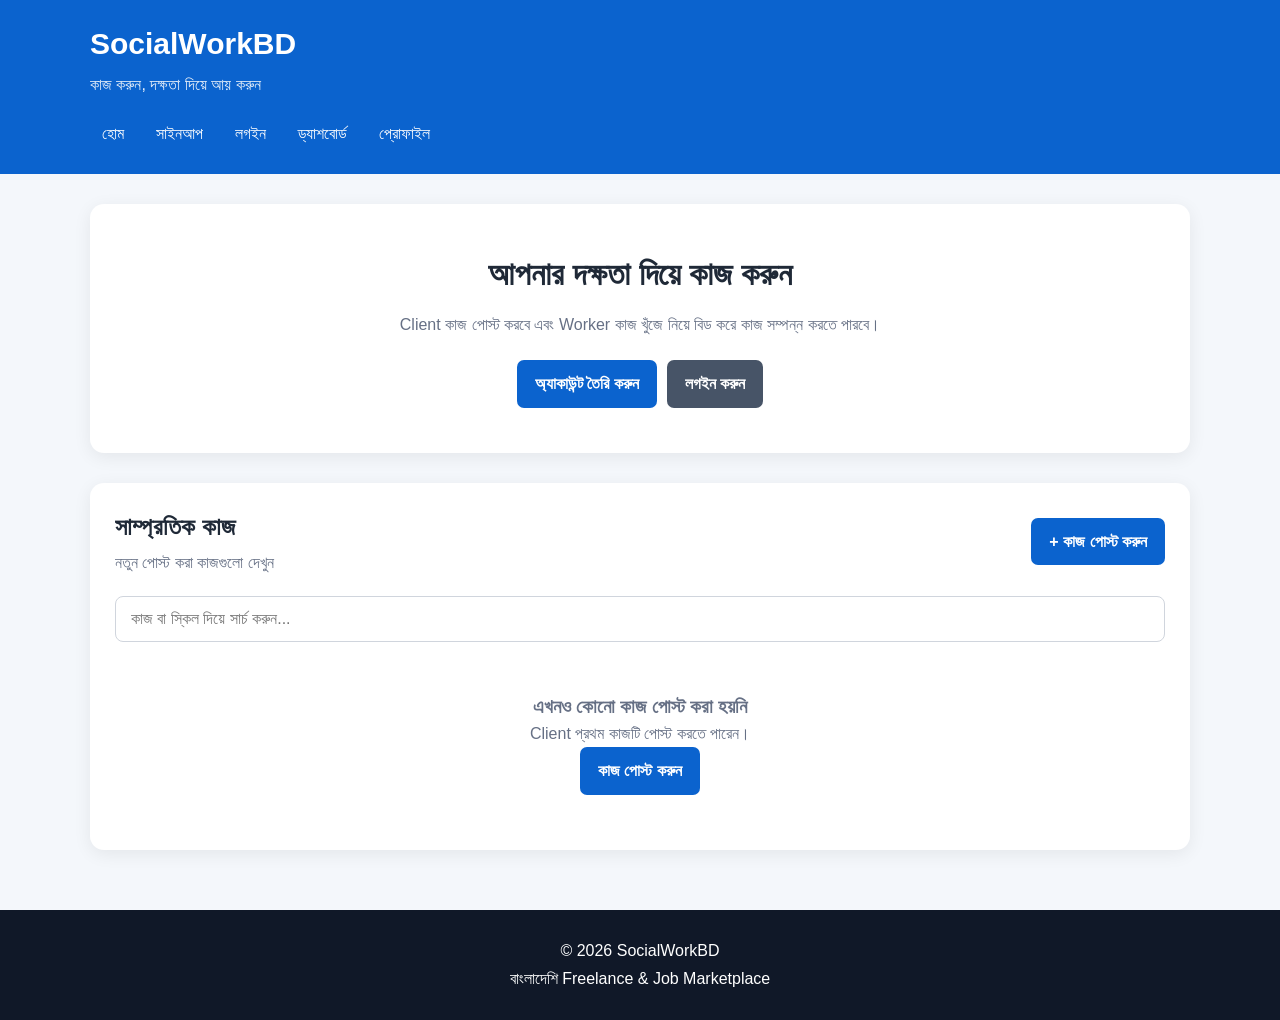
<file: index.html>
<!DOCTYPE html>
<html lang="bn">
<head>
  <meta charset="UTF-8">
  <meta name="viewport" content="width=device-width, initial-scale=1.0">
  <title>SocialWorkBD - কাজের মার্কেটপ্লেস</title>
  <link rel="stylesheet" href="styles.css">
</head>

<body>

<header class="site-header">
  <div class="container">
    <h1>SocialWorkBD</h1>
    <p>কাজ করুন, দক্ষতা দিয়ে আয় করুন</p>

    <nav>
      <a href="index.html">হোম</a>
      <a href="signup.html">সাইনআপ</a>
      <a href="login.html">লগইন</a>
      <a href="dashboard.html">ড্যাশবোর্ড</a>
      <a href="profile.html">প্রোফাইল</a>
    </nav>
  </div>
</header>

<main class="container">

  <section class="hero">
    <h2>আপনার দক্ষতা দিয়ে কাজ করুন</h2>
    <p>
      Client কাজ পোস্ট করবে এবং Worker কাজ খুঁজে নিয়ে
      বিড করে কাজ সম্পন্ন করতে পারবে।
    </p>

    <div class="hero-buttons">
      <a class="btn" href="signup.html">অ্যাকাউন্ট তৈরি করুন</a>
      <a class="btn secondary" href="login.html">লগইন করুন</a>
    </div>
  </section>

  <section class="jobs-section">

    <div class="section-heading">
      <div>
        <h2>সাম্প্রতিক কাজ</h2>
        <p>নতুন পোস্ট করা কাজগুলো দেখুন</p>
      </div>

      <a class="btn" href="post-job.html">+ কাজ পোস্ট করুন</a>
    </div>

    <div class="search-box">
      <input
        type="search"
        id="job-search"
        placeholder="কাজ বা স্কিল দিয়ে সার্চ করুন..."
        autocomplete="off"
      >
    </div>

    <ul id="job-list"></ul>

    <div id="no-jobs" class="empty-state" hidden>
      <h3>এখনও কোনো কাজ পোস্ট করা হয়নি</h3>
      <p>Client প্রথম কাজটি পোস্ট করতে পারেন।</p>
      <a class="btn" href="post-job.html">কাজ পোস্ট করুন</a>
    </div>

  </section>

</main>

<footer>
  <div class="container">
    <p>© 2026 SocialWorkBD</p>
    <p>বাংলাদেশি Freelance & Job Marketplace</p>
  </div>
</footer>

<script src="app.js"></script>

</body>
</html>
</file>
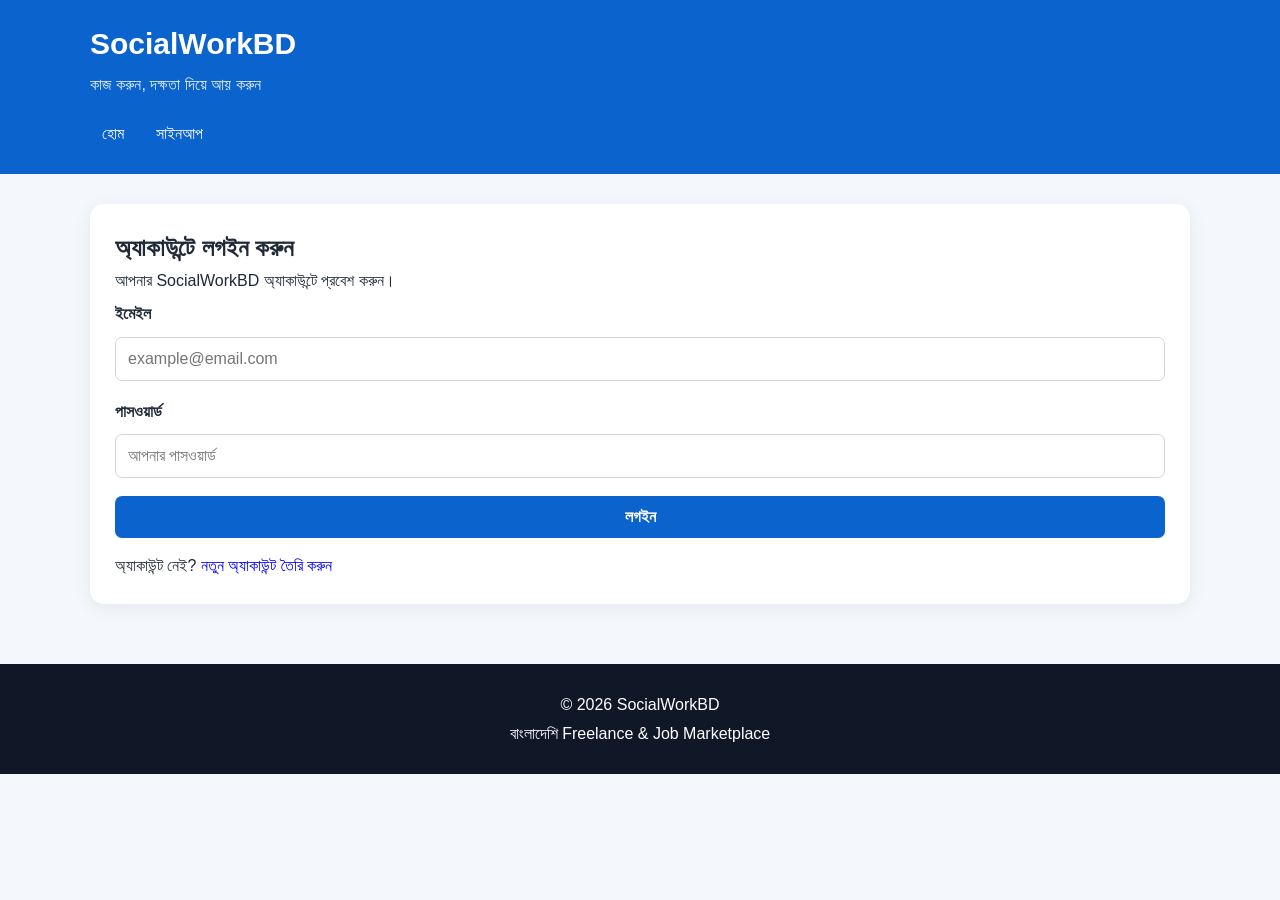
<file: dashboard.html>
<!DOCTYPE html>
<html lang="bn">
<head>
  <meta charset="UTF-8">
  <meta name="viewport" content="width=device-width, initial-scale=1.0">
  <title>ড্যাশবোর্ড - SocialWorkBD</title>
  <link rel="stylesheet" href="styles.css">
</head>

<body>

<header class="site-header">
  <div class="container">

    <h1>SocialWorkBD</h1>
    <p>আপনার কাজের ড্যাশবোর্ড</p>

    <nav>
      <a href="index.html">হোম</a>
      <a href="profile.html">প্রোফাইল</a>
      <a href="post-job.html">কাজ পোস্ট</a>
      <a href="#" id="logout-btn">লগআউট</a>
    </nav>

  </div>
</header>

<main class="container">

  <!-- Account Summary -->
  <section class="hero">

    <h2>আমার ড্যাশবোর্ড</h2>

    <p>
      আপনার পোস্ট করা কাজ, বিড এবং কাজের অগ্রগতি এখানে দেখতে পারবেন।
    </p>

  </section>

  <!-- Client Jobs -->
  <section class="jobs-section">

    <div class="section-heading">

      <div>
        <h2>আমার পোস্ট করা কাজ</h2>
        <p>আপনার তৈরি করা কাজগুলো</p>
      </div>

      <a class="btn" href="post-job.html">
        + নতুন কাজ পোস্ট
      </a>

    </div>

    <ul id="jobs-list"></ul>

  </section>

  <!-- Worker Bids -->
  <section class="jobs-section">

    <div class="section-heading">

      <div>
        <h2>আমার বিড</h2>
        <p>আপনি যেসব কাজে আবেদন করেছেন</p>
      </div>

    </div>

    <ul id="bids-list"></ul>

  </section>

  <!-- Earnings Information -->
  <section class="jobs-section">

    <h2>Worker Earnings</h2>

    <p>
      কাজ সম্পন্ন ও Client কর্তৃক অনুমোদিত হলে আপনার
      earnings এখানে দেখানো হবে।
    </p>

    <div class="empty-state">

      <h3>বর্তমান Earnings</h3>

      <p>
        ৳ <strong id="worker-balance">0</strong>
      </p>

      <small>
        Payment system যুক্ত করার পর এখানে
        বাস্তব earnings দেখানো হবে।
      </small>

    </div>

  </section>

</main>

<footer>

  <div class="container">

    <p>© 2026 SocialWorkBD</p>

    <p>
      বাংলাদেশি Freelance & Job Marketplace
    </p>

  </div>

</footer>

<script src="app.js"></script>

<script>
  document.addEventListener("DOMContentLoaded", () => {

    const user = JSON.parse(
      localStorage.getItem("currentUser") || "null"
    );

    const balance =
      document.getElementById("worker-balance");

    if (user && balance) {
      balance.textContent =
        Number(user.balance || 0).toLocaleString("bn-BD");
    }

  });
</script>

</body>
</html>
</file>
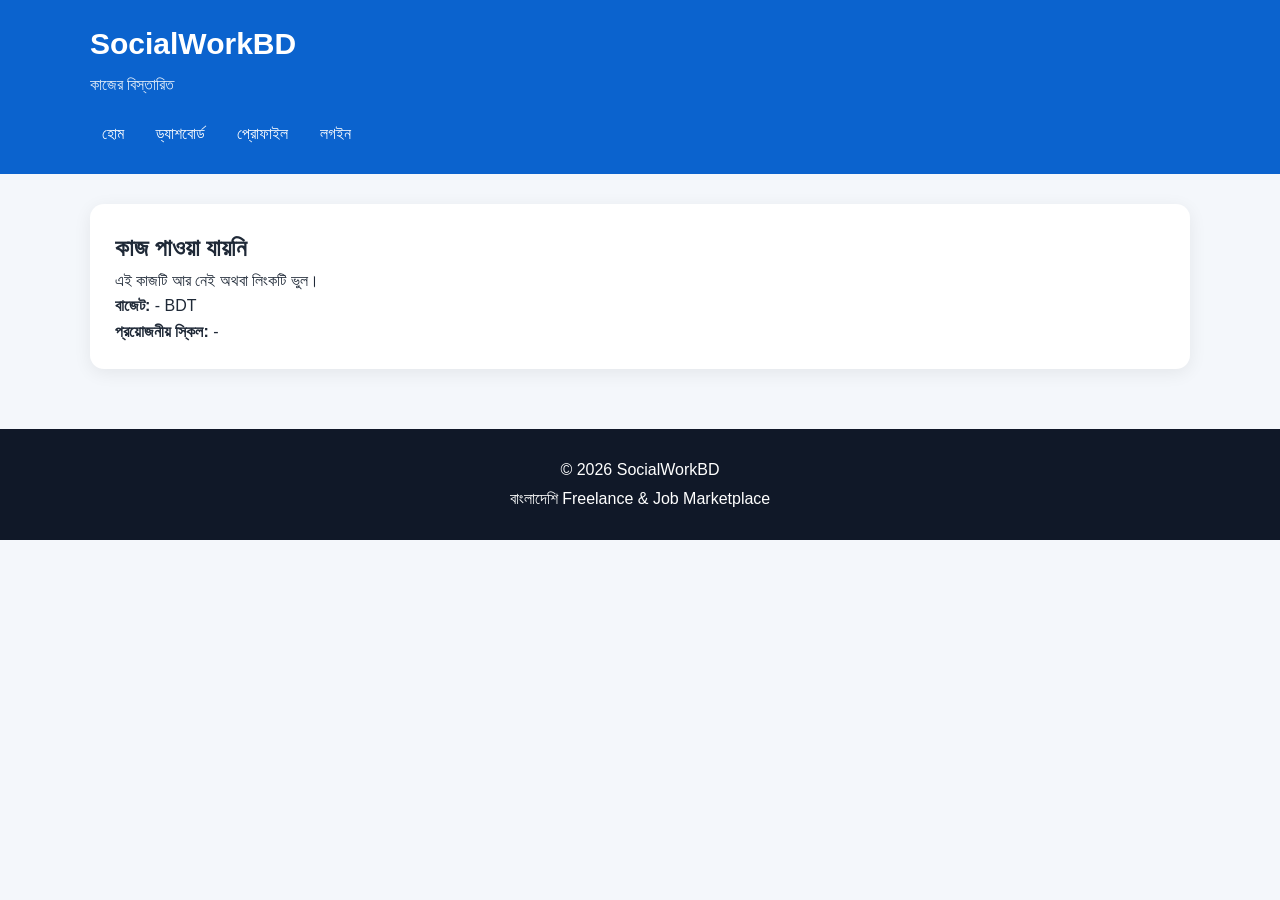
<file: job-details.html>
<!DOCTYPE html>
<html lang="bn">
<head>
  <meta charset="UTF-8">
  <meta name="viewport" content="width=device-width, initial-scale=1.0">
  <title>কাজের বিস্তারিত - SocialWorkBD</title>
  <link rel="stylesheet" href="styles.css">
</head>

<body>

<header class="site-header">
  <div class="container">

    <h1>SocialWorkBD</h1>
    <p>কাজের বিস্তারিত</p>

    <nav>
      <a href="index.html">হোম</a>
      <a href="dashboard.html">ড্যাশবোর্ড</a>
      <a href="profile.html">প্রোফাইল</a>
      <a href="login.html">লগইন</a>
    </nav>

  </div>
</header>

<main class="container">

  <!-- Job Details -->
  <section class="jobs-section">

    <h2 id="job-title">কাজ লোড হচ্ছে...</h2>

    <p id="job-desc">
      কাজের বিস্তারিত লোড হচ্ছে...
    </p>

    <p>
      <strong>বাজেট:</strong>
      <span id="job-budget">-</span> BDT
    </p>

    <p>
      <strong>প্রয়োজনীয় স্কিল:</strong>
      <span id="job-skills">-</span>
    </p>

  </section>

  <!-- Bid Section -->
  <section id="bid-section" class="jobs-section">

    <h2>এই কাজে বিড করুন</h2>

    <p>
      আপনি কাজটি করতে কত টাকা এবং কত দিনে পারবেন
      তা নিচে জানান।
    </p>

    <form id="bid-form">

      <label for="cover">
        কভার লেটার
      </label>

      <textarea
        id="cover"
        rows="6"
        placeholder="আপনি কেন এই কাজের জন্য উপযুক্ত তা লিখুন..."
        required
      ></textarea>

      <label for="bid-amount">
        আপনার অফার (BDT)
      </label>

      <input
        type="number"
        id="bid-amount"
        min="1"
        step="1"
        placeholder="যেমন: 3000"
        required
      >

      <label for="delivery-days">
        কাজ শেষ করার সময় (দিন)
      </label>

      <input
        type="number"
        id="delivery-days"
        min="1"
        step="1"
        placeholder="যেমন: 5"
        required
      >

      <button type="submit">
        বিড জমা দিন
      </button>

    </form>

  </section>

</main>

<footer>

  <div class="container">

    <p>© 2026 SocialWorkBD</p>

    <p>
      বাংলাদেশি Freelance & Job Marketplace
    </p>

  </div>

</footer>

<script src="app.js"></script>

</body>
</html>
</file>
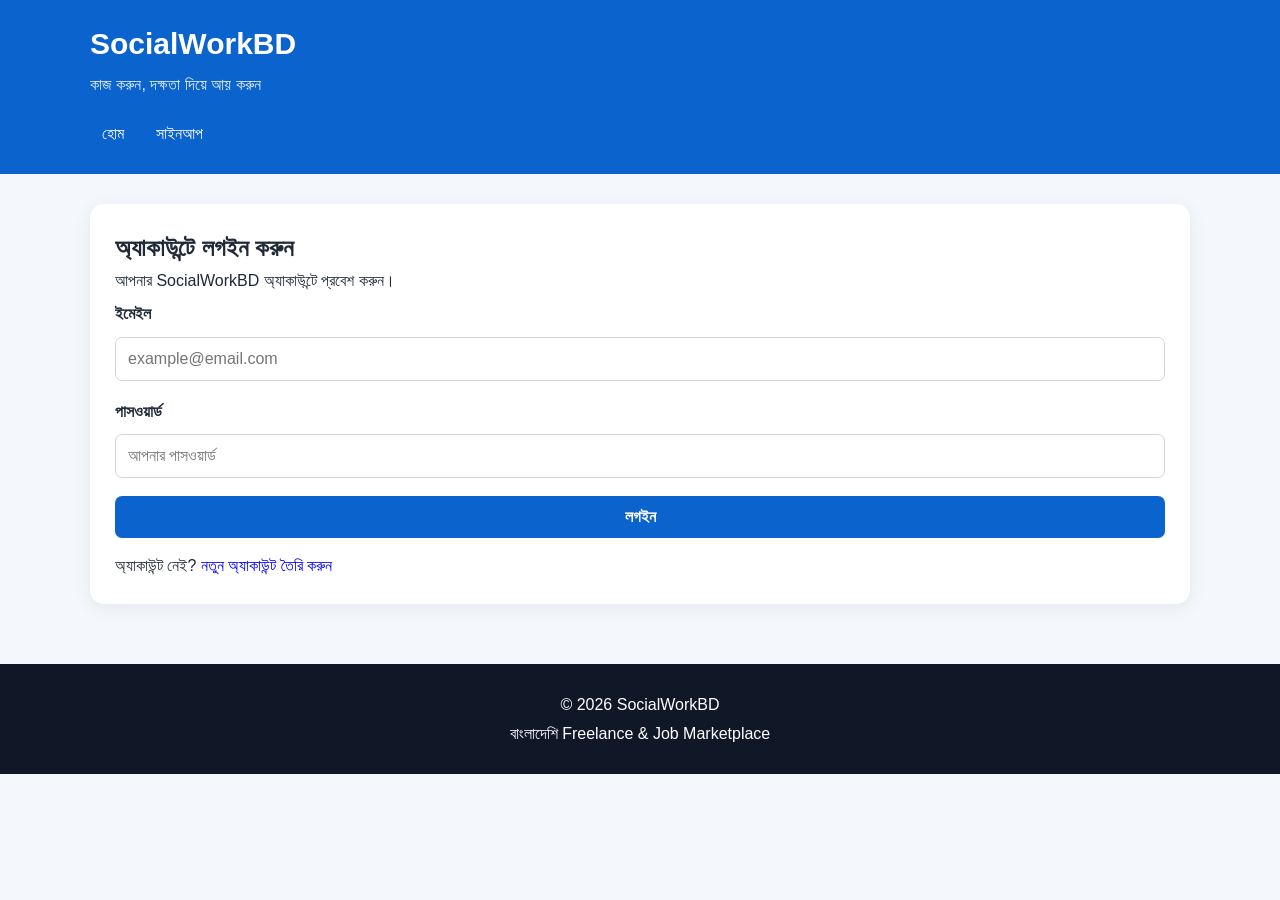
<file: login.html>
<!DOCTYPE html>
<html lang="bn">
<head>
  <meta charset="UTF-8">
  <meta name="viewport" content="width=device-width, initial-scale=1.0">
  <title>লগইন - SocialWorkBD</title>
  <link rel="stylesheet" href="styles.css">
</head>

<body>

<header class="site-header">
  <div class="container">
    <h1>SocialWorkBD</h1>
    <p>কাজ করুন, দক্ষতা দিয়ে আয় করুন</p>

    <nav>
      <a href="index.html">হোম</a>
      <a href="signup.html">সাইনআপ</a>
    </nav>
  </div>
</header>

<main class="container">

  <section class="jobs-section">

    <h2>অ্যাকাউন্টে লগইন করুন</h2>
    <p>আপনার SocialWorkBD অ্যাকাউন্টে প্রবেশ করুন।</p>

    <form id="login-form">

      <label for="email">
        ইমেইল
      </label>

      <input
        type="email"
        id="email"
        placeholder="example@email.com"
        autocomplete="email"
        required
      >

      <label for="password">
        পাসওয়ার্ড
      </label>

      <input
        type="password"
        id="password"
        placeholder="আপনার পাসওয়ার্ড"
        autocomplete="current-password"
        required
      >

      <button type="submit">
        লগইন
      </button>

    </form>

    <p style="margin-top: 15px;">
      অ্যাকাউন্ট নেই?
      <a href="signup.html">
        নতুন অ্যাকাউন্ট তৈরি করুন
      </a>
    </p>

  </section>

</main>

<footer>
  <div class="container">
    <p>© 2026 SocialWorkBD</p>
    <p>বাংলাদেশি Freelance & Job Marketplace</p>
  </div>
</footer>

<script src="app.js"></script>

</body>
</html>
</file>
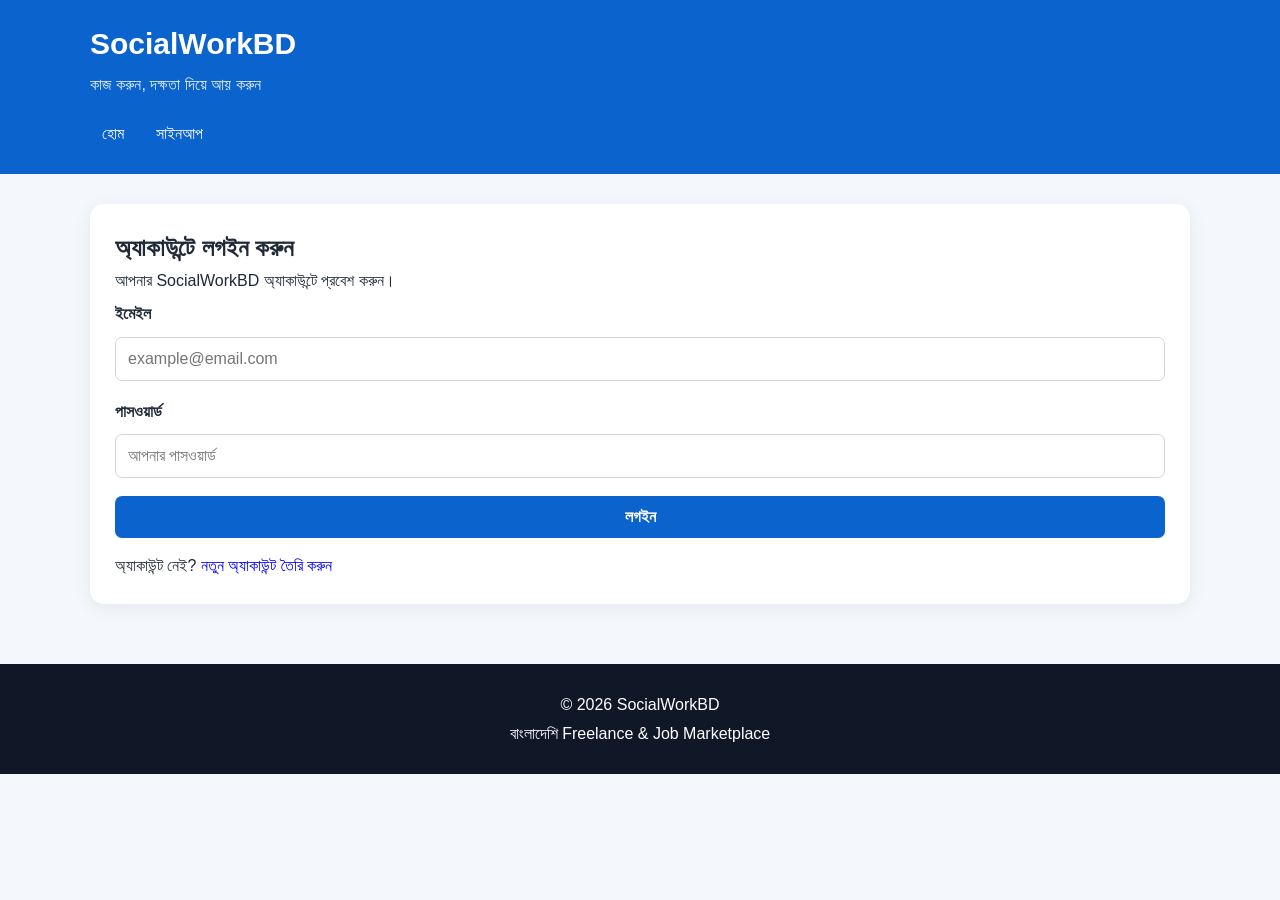
<file: post-job.html>
<!DOCTYPE html>
<html lang="bn">
<head>
  <meta charset="UTF-8">
  <meta name="viewport" content="width=device-width, initial-scale=1.0">
  <title>কাজ পোস্ট করুন - SocialWorkBD</title>
  <link rel="stylesheet" href="styles.css">
</head>

<body>

<header class="site-header">
  <div class="container">

    <h1>SocialWorkBD</h1>
    <p>আপনার প্রয়োজনীয় কাজের জন্য Worker খুঁজুন</p>

    <nav>
      <a href="index.html">হোম</a>
      <a href="dashboard.html">ড্যাশবোর্ড</a>
      <a href="profile.html">প্রোফাইল</a>
      <a href="#" id="logout-btn">লগআউট</a>
    </nav>

  </div>
</header>

<main class="container">

  <section class="jobs-section">

    <h2>নতুন কাজ পোস্ট করুন</h2>

    <p>
      কাজের বিস্তারিত তথ্য সঠিকভাবে লিখুন,
      যাতে Workerরা কাজটি ভালোভাবে বুঝতে পারে।
    </p>

    <form id="job-form">

      <label for="title">
        কাজের শিরোনাম
      </label>

      <input
        type="text"
        id="title"
        maxlength="100"
        placeholder="যেমন: একটি ওয়েবসাইট তৈরি করতে হবে"
        required
      >

      <label for="desc">
        কাজের বিস্তারিত
      </label>

      <textarea
        id="desc"
        rows="7"
        placeholder="কাজটি কী এবং কী কী করতে হবে বিস্তারিত লিখুন..."
        required
      ></textarea>

      <label for="budget">
        বাজেট (BDT)
      </label>

      <input
        type="number"
        id="budget"
        min="1"
        step="1"
        placeholder="যেমন: 5000"
        required
      >

      <label for="skills">
        প্রয়োজনীয় স্কিল
      </label>

      <input
        type="text"
        id="skills"
        maxlength="200"
        placeholder="যেমন: HTML, CSS, WordPress"
        required
      >

      <small>
        একাধিক স্কিল কমা (,) দিয়ে লিখতে পারেন।
      </small>

      <button type="submit">
        কাজ পোস্ট করুন
      </button>

    </form>

  </section>

</main>

<footer>

  <div class="container">

    <p>© 2026 SocialWorkBD</p>

    <p>
      বাংলাদেশি Freelance & Job Marketplace
    </p>

  </div>

</footer>

<script src="app.js"></script>

</body>
</html>
</file>
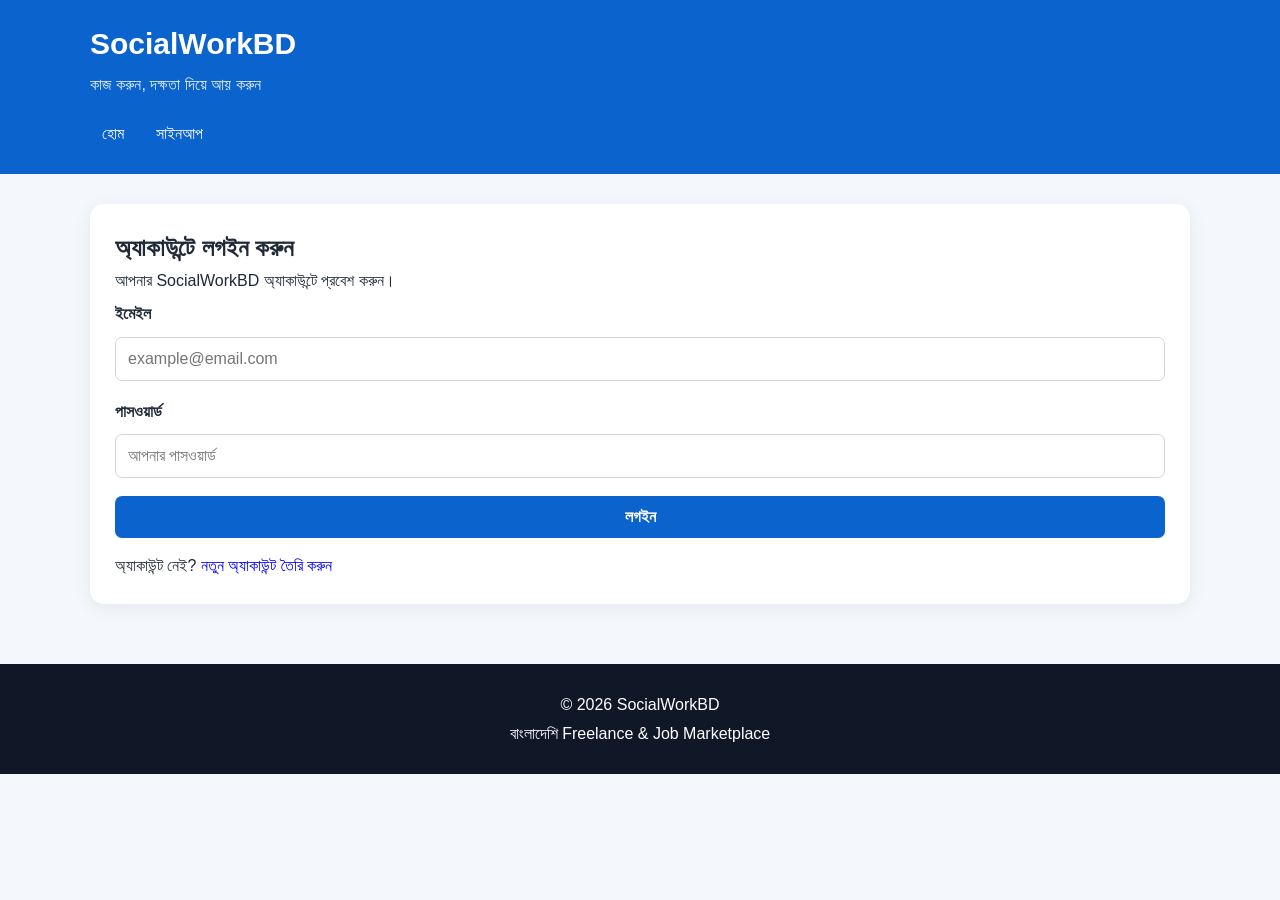
<file: profile.html>
<!DOCTYPE html>
<html lang="bn">
<head>
  <meta charset="UTF-8">
  <meta name="viewport" content="width=device-width, initial-scale=1.0">
  <title>প্রোফাইল - SocialWorkBD</title>
  <link rel="stylesheet" href="styles.css">
</head>

<body>

<header class="site-header">
  <div class="container">

    <h1>আমার প্রোফাইল</h1>
    <p>আপনার SocialWorkBD প্রোফাইল</p>

    <nav>
      <a href="index.html">হোম</a>
      <a href="dashboard.html">ড্যাশবোর্ড</a>
      <a href="post-job.html">কাজ পোস্ট</a>
      <a href="#" id="logout-btn">লগআউট</a>
    </nav>

  </div>
</header>

<main class="container">

  <section class="jobs-section">

    <h2 id="user-name">লোড হচ্ছে...</h2>

    <p>
      <strong>ইমেইল:</strong>
      <span id="user-email">-</span>
    </p>

    <p>
      <strong>অ্যাকাউন্ট:</strong>
      <span id="user-role">-</span>
    </p>

    <p>
      <strong>স্কিল:</strong>
      <span id="user-skills">-</span>
    </p>

  </section>

</main>

<footer>

  <div class="container">

    <p>© 2026 SocialWorkBD</p>

    <p>
      বাংলাদেশি Freelance & Job Marketplace
    </p>

  </div>

</footer>

<script src="app.js"></script>

</body>
</html>
</file>
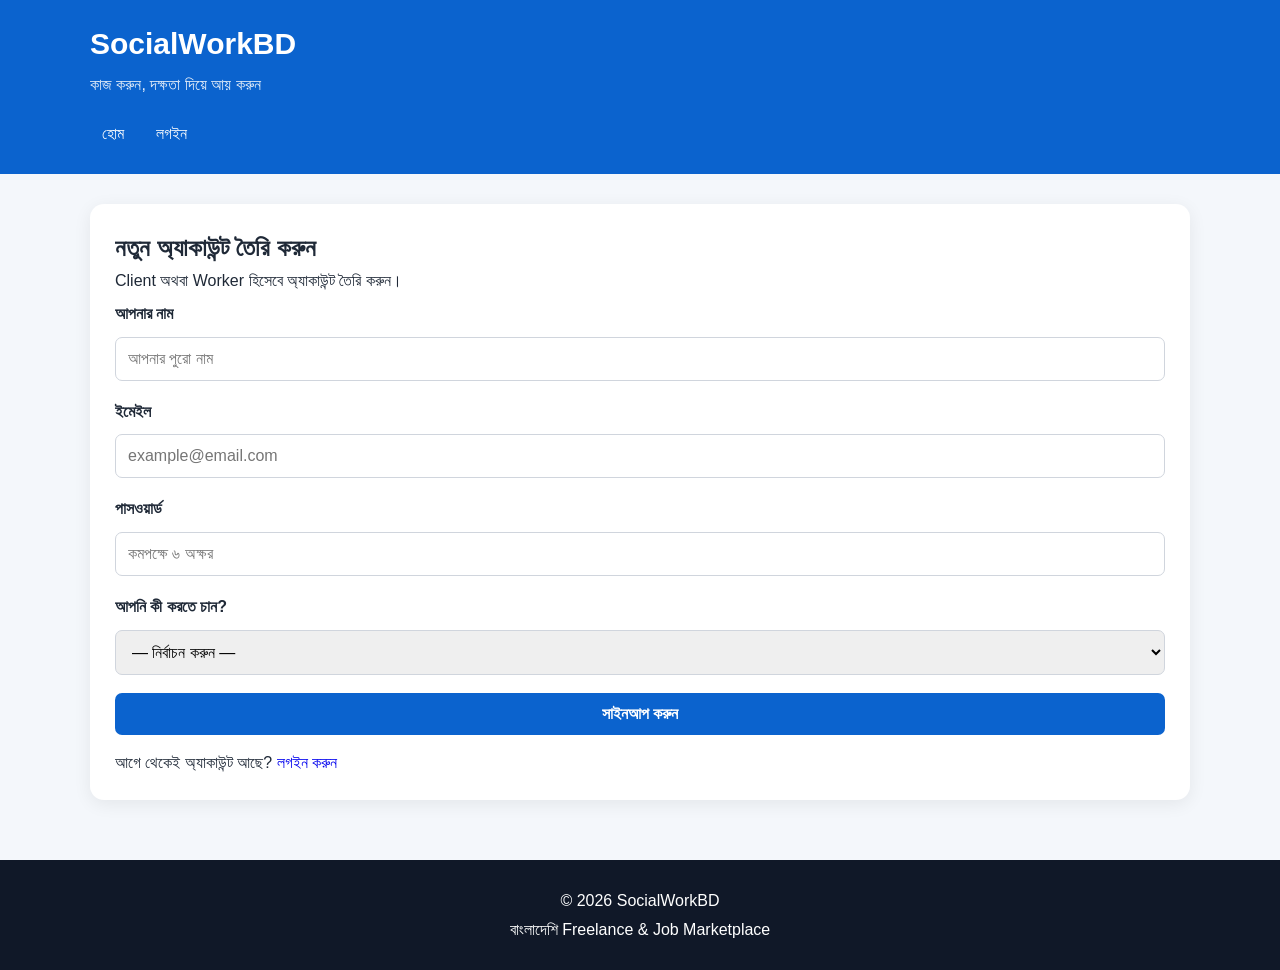
<file: signup.html>
<!DOCTYPE html>
<html lang="bn">
<head>
  <meta charset="UTF-8">
  <meta name="viewport" content="width=device-width, initial-scale=1.0">
  <title>সাইনআপ - SocialWorkBD</title>
  <link rel="stylesheet" href="styles.css">
</head>

<body>

<header class="site-header">
  <div class="container">
    <h1>SocialWorkBD</h1>
    <p>কাজ করুন, দক্ষতা দিয়ে আয় করুন</p>

    <nav>
      <a href="index.html">হোম</a>
      <a href="login.html">লগইন</a>
    </nav>
  </div>
</header>

<main class="container">

  <section class="jobs-section">

    <h2>নতুন অ্যাকাউন্ট তৈরি করুন</h2>
    <p>Client অথবা Worker হিসেবে অ্যাকাউন্ট তৈরি করুন।</p>

    <form id="signup-form">

      <label for="name">আপনার নাম</label>
      <input
        type="text"
        id="name"
        placeholder="আপনার পুরো নাম"
        autocomplete="name"
        required
      >

      <label for="email">ইমেইল</label>
      <input
        type="email"
        id="email"
        placeholder="example@email.com"
        autocomplete="email"
        required
      >

      <label for="password">পাসওয়ার্ড</label>
      <input
        type="password"
        id="password"
        placeholder="কমপক্ষে ৬ অক্ষর"
        minlength="6"
        autocomplete="new-password"
        required
      >

      <label for="role">আপনি কী করতে চান?</label>

      <select id="role" required>
        <option value="">— নির্বাচন করুন —</option>
        <option value="client">
          Client — আমি কাজ পোস্ট করব
        </option>
        <option value="worker">
          Worker — আমি কাজ করব
        </option>
      </select>

      <div id="skills-box">

        <label for="skills">
          আপনার স্কিল
        </label>

        <input
          type="text"
          id="skills"
          placeholder="যেমন: Web Design, Data Entry"
        >

        <small>
          একাধিক স্কিল কমা (,) দিয়ে লিখতে পারেন।
        </small>

      </div>

      <button type="submit">
        সাইনআপ করুন
      </button>

    </form>

    <p style="margin-top: 15px;">
      আগে থেকেই অ্যাকাউন্ট আছে?
      <a href="login.html">
        লগইন করুন
      </a>
    </p>

  </section>

</main>

<footer>
  <div class="container">
    <p>© 2026 SocialWorkBD</p>
    <p>বাংলাদেশি Freelance & Job Marketplace</p>
  </div>
</footer>

<script src="app.js"></script>

</body>
</html>
</file>
<file: styles.css>
* {
  box-sizing: border-box;
  margin: 0;
  padding: 0;
}

body {
  font-family: Arial, "Noto Sans Bengali", sans-serif;
  background: #f4f7fb;
  color: #1f2937;
  line-height: 1.6;
}

a {
  text-decoration: none;
}

.container {
  width: min(1100px, 92%);
  margin: auto;
}

/* Header */
.site-header {
  background: #0b63ce;
  color: white;
  padding: 20px 0;
}

.site-header h1 {
  font-size: 30px;
  margin-bottom: 4px;
}

.site-header p {
  opacity: 0.9;
}

nav {
  display: flex;
  flex-wrap: wrap;
  gap: 8px;
  margin-top: 15px;
}

nav a {
  color: white;
  padding: 8px 12px;
  border-radius: 6px;
}

nav a:hover {
  background: rgba(255, 255, 255, 0.15);
}

/* Main */
main {
  padding: 30px 0;
}

.hero {
  background: white;
  text-align: center;
  padding: 45px 25px;
  border-radius: 14px;
  box-shadow: 0 4px 18px rgba(0, 0, 0, 0.07);
  margin-bottom: 30px;
}

.hero h2 {
  font-size: 32px;
  margin-bottom: 12px;
}

.hero p {
  max-width: 700px;
  margin: auto;
  color: #667085;
}

.hero-buttons {
  display: flex;
  justify-content: center;
  flex-wrap: wrap;
  gap: 10px;
  margin-top: 22px;
}

/* Buttons */
.btn {
  display: inline-block;
  background: #0b63ce;
  color: white;
  border: none;
  padding: 11px 18px;
  border-radius: 7px;
  cursor: pointer;
  font-weight: bold;
}

.btn:hover {
  background: #084fa5;
}

.btn.secondary {
  background: #475467;
}

.btn.secondary:hover {
  background: #344054;
}

/* Sections */
.jobs-section {
  background: white;
  padding: 25px;
  border-radius: 14px;
  box-shadow: 0 4px 18px rgba(0, 0, 0, 0.07);
}

.section-heading {
  display: flex;
  justify-content: space-between;
  align-items: center;
  gap: 15px;
  margin-bottom: 20px;
}

.section-heading h2 {
  margin-bottom: 4px;
}

.section-heading p {
  color: #667085;
}

/* Search */
.search-box {
  margin-bottom: 20px;
}

#job-search {
  width: 100%;
  padding: 13px 15px;
  border: 1px solid #d0d5dd;
  border-radius: 8px;
  font-size: 16px;
  outline: none;
}

#job-search:focus {
  border-color: #0b63ce;
}

/* Job Cards */
#job-list {
  list-style: none;
}

.job-card {
  background: #f8fafc;
  border: 1px solid #e4e7ec;
  border-left: 5px solid #0b63ce;
  padding: 18px;
  border-radius: 9px;
  margin-bottom: 14px;
}

.job-card h3 {
  margin-bottom: 8px;
  color: #101828;
}

.job-card p {
  margin: 5px 0;
}

.primary-link {
  display: inline-block;
  margin-top: 10px;
  color: #0b63ce;
  font-weight: bold;
}

/* Empty */
.empty-state {
  text-align: center;
  padding: 30px 15px;
  color: #667085;
}

/* Forms */
form {
  display: flex;
  flex-direction: column;
  gap: 10px;
}

label {
  font-weight: bold;
  margin-top: 8px;
}

input,
textarea,
select {
  width: 100%;
  padding: 12px;
  border: 1px solid #d0d5dd;
  border-radius: 7px;
  font-size: 16px;
  font-family: inherit;
}

textarea {
  resize: vertical;
}

input:focus,
textarea:focus,
select:focus {
  outline: none;
  border-color: #0b63ce;
}

button {
  background: #0b63ce;
  color: white;
  border: none;
  padding: 12px;
  border-radius: 7px;
  font-size: 16px;
  font-weight: bold;
  cursor: pointer;
  margin-top: 8px;
}

button:hover {
  background: #084fa5;
}

small {
  color: #667085;
}

/* Notice */
.notice {
  background: #fff7ed;
  border: 1px solid #fed7aa;
  padding: 14px;
  border-radius: 8px;
}

/* Bid Card */
.bid-card {
  list-style: none;
  background: #f8fafc;
  border: 1px solid #e4e7ec;
  border-left: 5px solid #12b76a;
  padding: 18px;
  border-radius: 9px;
  margin-bottom: 14px;
}

/* Footer */
footer {
  margin-top: 30px;
  background: #101828;
  color: white;
  text-align: center;
  padding: 25px 15px;
}

footer p {
  margin: 3px 0;
}

/* Mobile */
@media (max-width: 700px) {
  .site-header h1 {
    font-size: 25px;
  }

  nav {
    flex-direction: column;
  }

  nav a {
    display: block;
    background: rgba(255, 255, 255, 0.08);
  }

  .hero {
    padding: 30px 18px;
  }

  .hero h2 {
    font-size: 25px;
  }

  .section-heading {
    flex-direction: column;
    align-items: flex-start;
  }

  .jobs-section {
    padding: 18px;
  }
}
</file>
